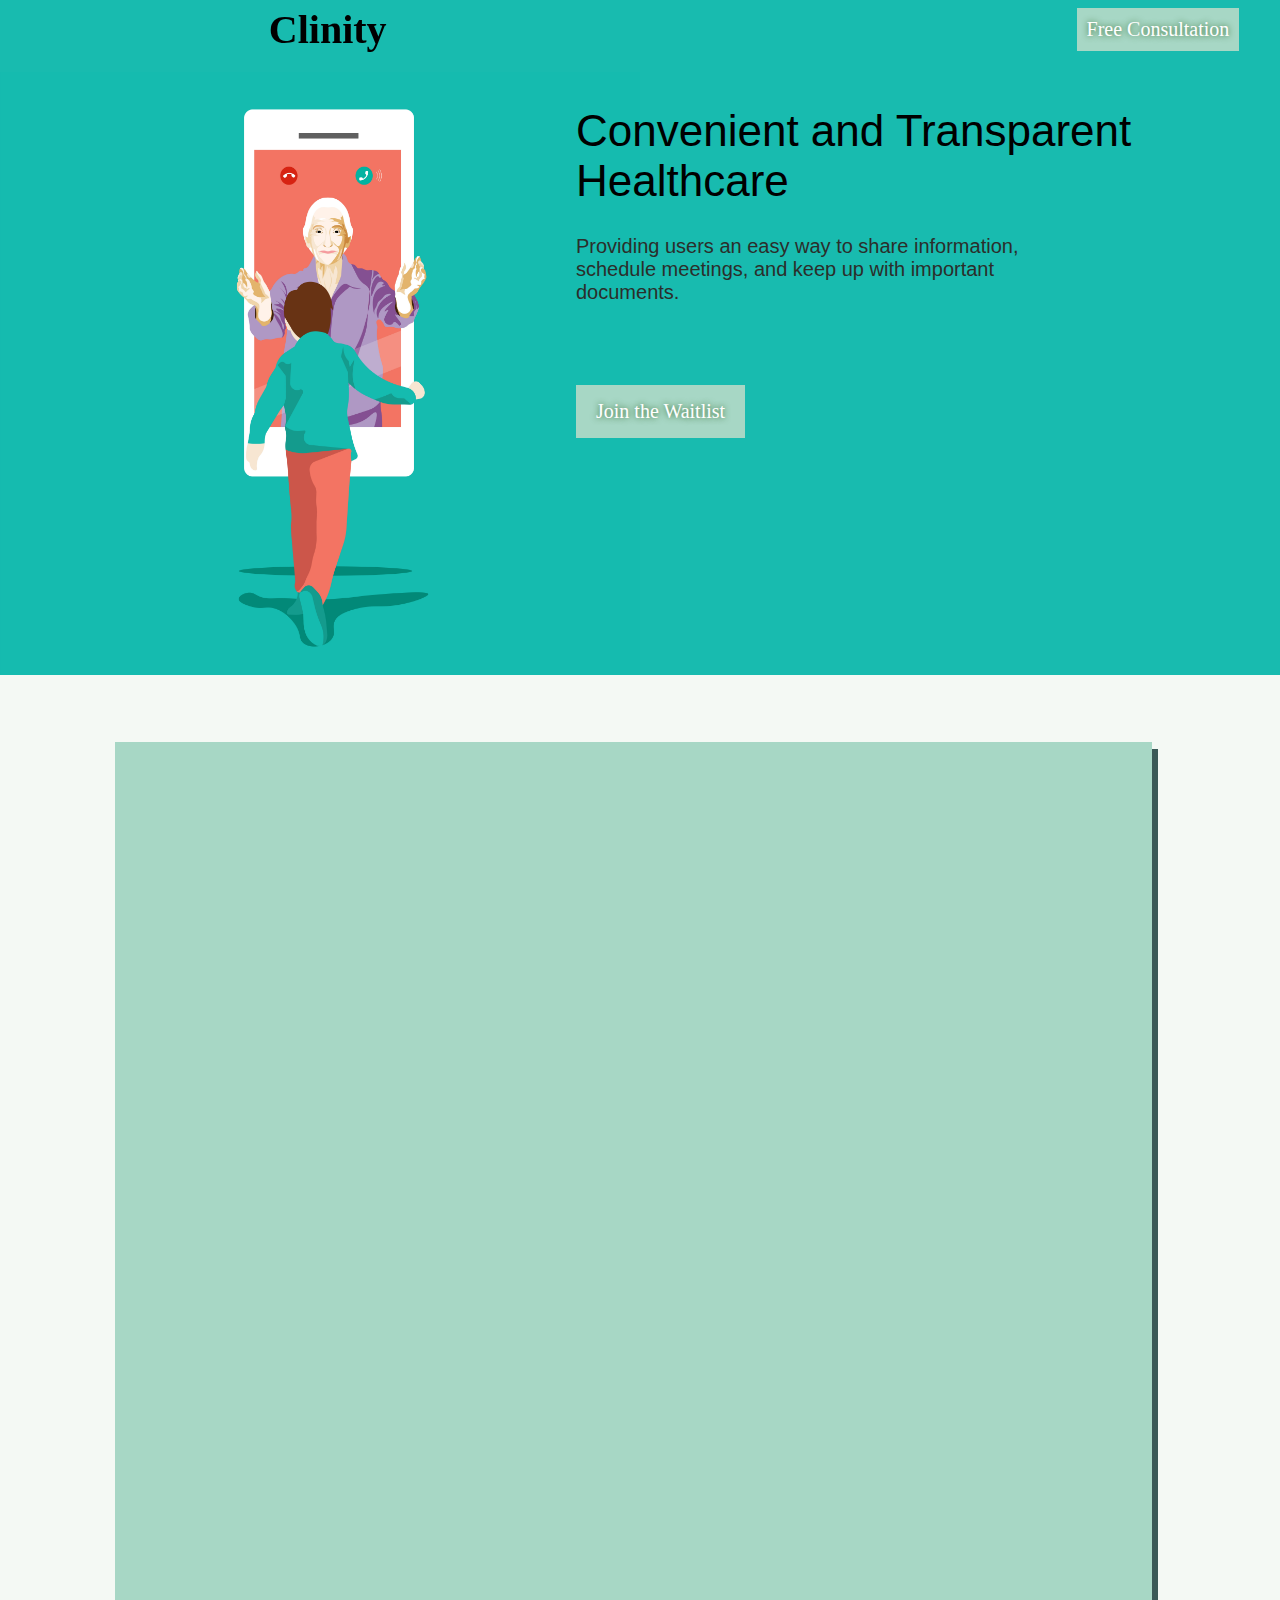
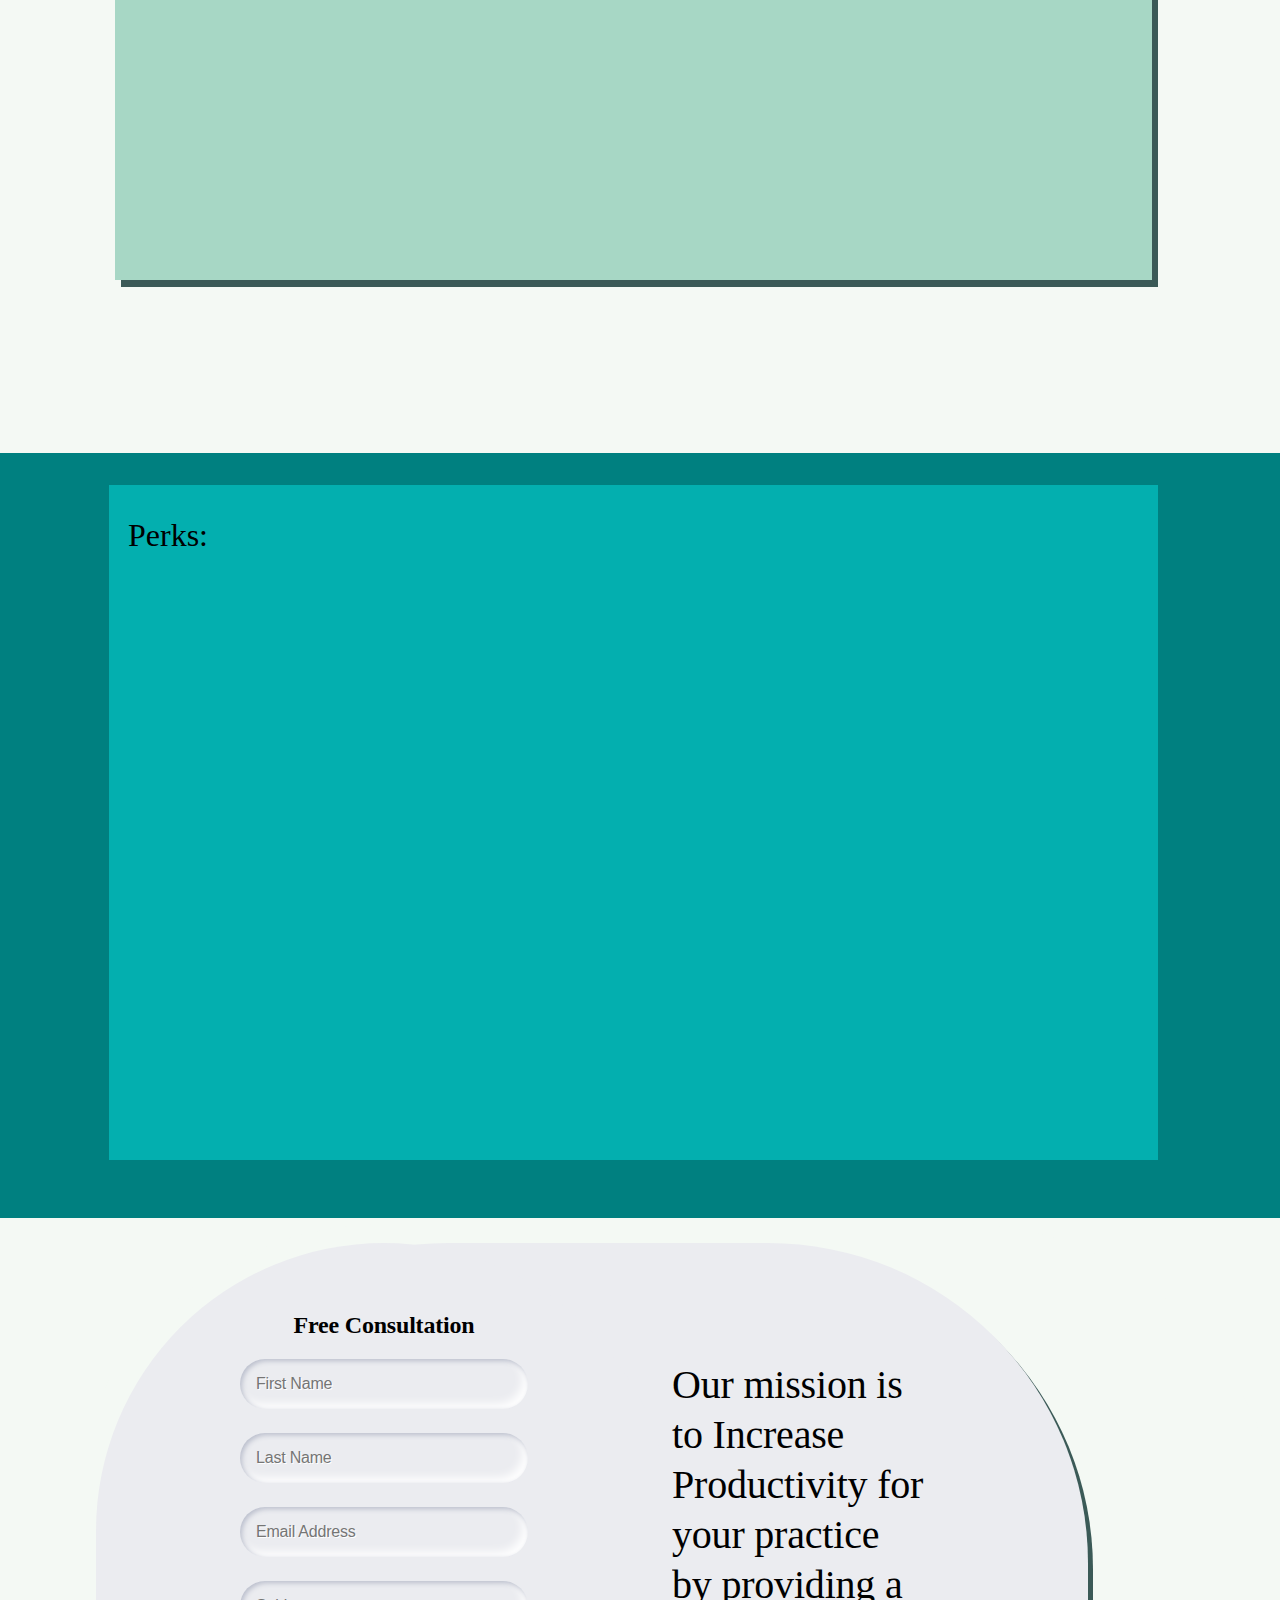
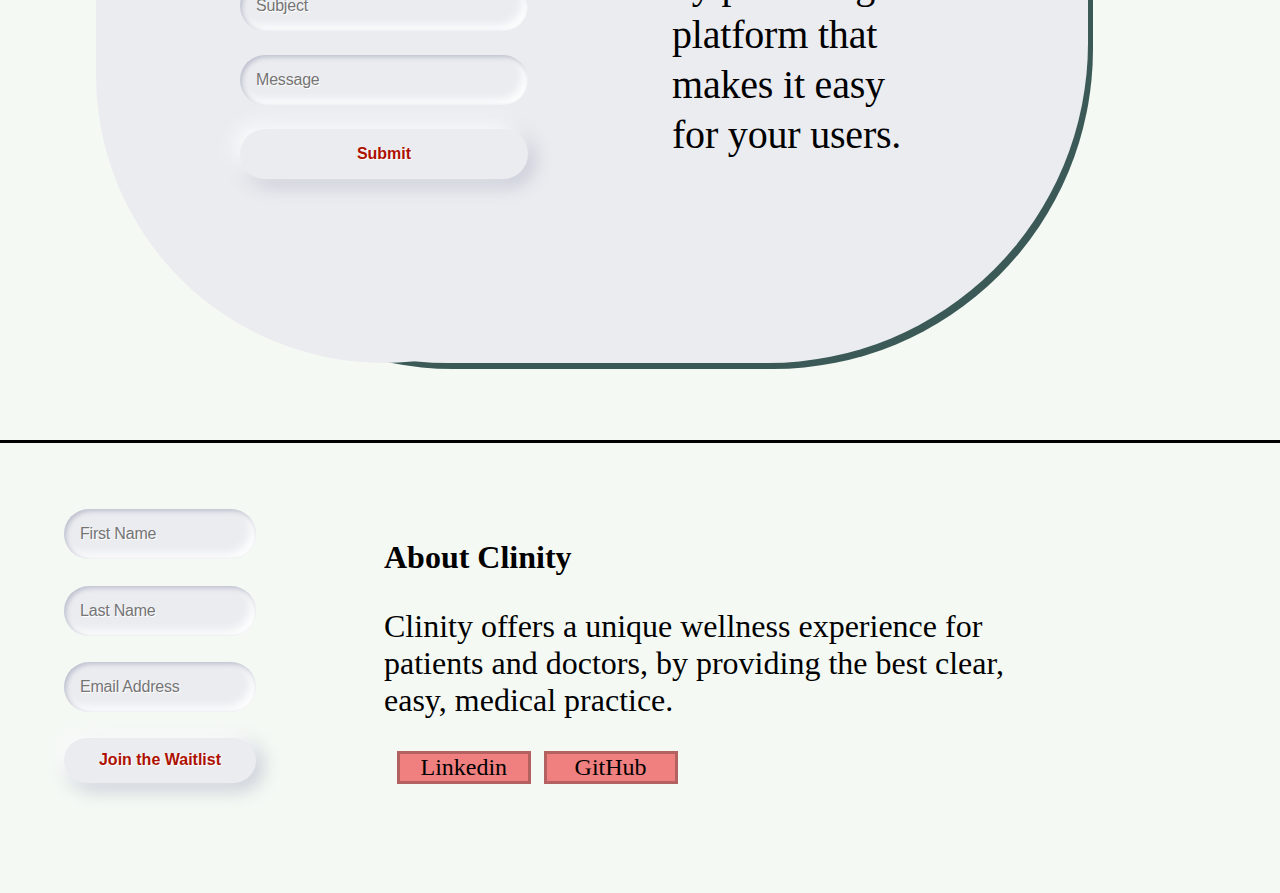
<file: index.html>
<!DOCTYPE html>
<html lang="english">
    <head>
        <!-- Global site tag (gtag.js) - Google Analytics -->
        <script async src="https://www.googletagmanager.com/gtag/js?id=G-GKX65BQ890"></script>
        <script>
        window.dataLayer = window.dataLayer || [];
        function gtag(){dataLayer.push(arguments);}
        gtag('js', new Date());

        gtag('config', 'G-GKX65BQ890');
        </script>
        <title>Clinity</title>
        <link rel='stylesheet' href='./resources/styles.css'>
        <link href="https://fonts.googleapis.com/css2?family=Comfortaa:wght@500&display=swap" rel="stylesheet">
    </head>
    <body>
        <main>
            <nav>
                <div id="navigation-flex" >
                    <section id="header-left">
                        <header id="header" ><a href="#beginning">Clinity</a></header>
                    </section>
                    <section id="heder-right">
                        <button id="header-button-1" ><a href="#form-rect">Free Consultation</a></button>
                        <!-- <button>Sign In</button> -->
                        <!-- <button>Sign Up</button> -->
                    </section>
                </div>
            </nav>
            <div id="beginning">
                <img id="first-pic" src="./resources/images/united-nations-covid-19-response--JllWBVNaQ4-unsplash.jpg">
                <section id="first-part">
                    <div id="info-1">
                        <h1 id="info-header-one">Convenient and Transparent Healthcare</h1>
                        <h3 id="info-header-three">
                            Providing users an easy way to share information, 
                            schedule meetings, and keep up with important documents. 
                        </h3>
                        <button id="info-button"><a href="#footer">Join the Waitlist</a></button>
                    </div>
                </section>
            </div>
            <section id="info-2">
                <div id="info-2-flex">
                    <div class="fade" id="text-easy-doctor">
                        <h2 id="doctor">Everyday tasks at one glance</h2>
                        <p id="doctor-content">
                            We know your day is busy, so we organized it for you. 
                            View upcoming tasks and appointments at a glance,
                        </p>
                        <img id="doctor-image" src="./resources/images/Screen Shot 2020-10-17 at 1.11.46 PM.png">
                    </div>
                    <div class="fade" id="text-easy-you">
                        <h2 id="you">where your essentials, accessible.</h2>
                        <p id="patient-content">
                            You won't forget those important documents at home 
                            again. Always showing you only what you need.
                        </p>
                        <img id="patient-image" src="./resources/images/Screen Shot 2020-10-17 at 1.11.15 PM.png">
                    </div>
                </div>
                <section id="middle-2">
                    <div class="features">
                        <h1 id="second-intro-header">Perks:</h1>
                        
                        <div class="first-half">
                            <section class="fade" id="communication">
                                <img id="productivity-image"src="./resources/images/chart.png">
                                <h1 id="communication-header">
                                    Reduce overhead costs and boost efficiency.
                                </h1>
                            </section>
                            
                            <section class="fade" id="contact-less">
                                <img id="contact-image" src="./resources/images/video_call.png">
                                <h1 id="contact-header">
                                    Conduct real-time video visits. 
                                    No download, no login.
                                </h1>
                            </section>
                            <section class="fade" id="medicine">
                                <img id="medicine-image" src="./resources/images/user_group.png">
                                <h1 id="medicine-header">
                                    Collect insurance cards and signatures before patients come.
                                </h1>
                            </section>
                        </div>
                        <div id="second-half">
                            <div class="form-rect-background" id="form-rect">
                                <form class="form" id="form">
                                    <h2 id="segment" class="get-in-touch">Free Consultation</h2>
                                    <label>
                                    <input type="text"  placeholder="First Name">
                                    </label>
                                    <label>
                                        <input type="text"  placeholder="Last Name">
                                    </label>
                                    <label>
                                        <input type="email" placeholder="Email Address"/>
                                    </label>
                                    <label>
                                        <input type="Subject" placeholder="Subject"/>
                                    </label>
                                    <label>
                                        <input type="text" placeholder="Message"></input>
                                    </label>
                                    <button class="button-submit" type="button"><i class="icon ion-md-lock"></i> Submit</button>
                                </form>
                                <div id="form-text">
                                    <div class="form-text">
                                        <p class="form-text-p">
                                            Our mission is to Increase Productivity for your practice by providing a platform that makes it easy for your users.
                                        </p>
                                    </div>
                                </div>
                            </div>
                            
                        </div>
                        <footer id="footer">
                            <div id="footer-form">
                                <label>
                                    <input id="footer-input" type="text"  placeholder="First Name">
                                </label>
                                <label>
                                    <input id="footer-input" type="text"  placeholder="Last Name">
                                </label>
                                <label>
                                    <input id="footer-input" type="email" placeholder="Email Address"/>
                                </label>
                                <button class="button-footer-submit" type="button"><i class="icon ion-md-lock"></i> <a href="./waitlist.html"> Join the Waitlist</a></button>
                            </div>
                            <div id="footer-text">
                                <h3 id="footer-header">About Clinity</h3>
                                <p id="footer-paragraph">
                                    Clinity offers a unique wellness experience for patients and doctors, 
                                    by providing the best clear, easy, medical practice.
                                </p>
                                <!-- <h2 id="footer-footer">Developed By Joshua W. Riley</h2> -->
                                <div id="links">
                                    <a id="footer-links" href="https://www.linkedin.com/in/joshua-william-riley/">Linkedin</a>
                                    <a id="footer-links" href="https://github.com/JustJoshRiley/Clinity">GitHub</a>
                                </div>
                            </div>
                        </footer>
                    </div>
                </section>
            </section>
        </main>
        <script src="https://ajax.googleapis.com/ajax/libs/jquery/3.5.1/jquery.min.js"></script>
        <script src="./resources/script.js"></script>
    </body>
</html>
</file>
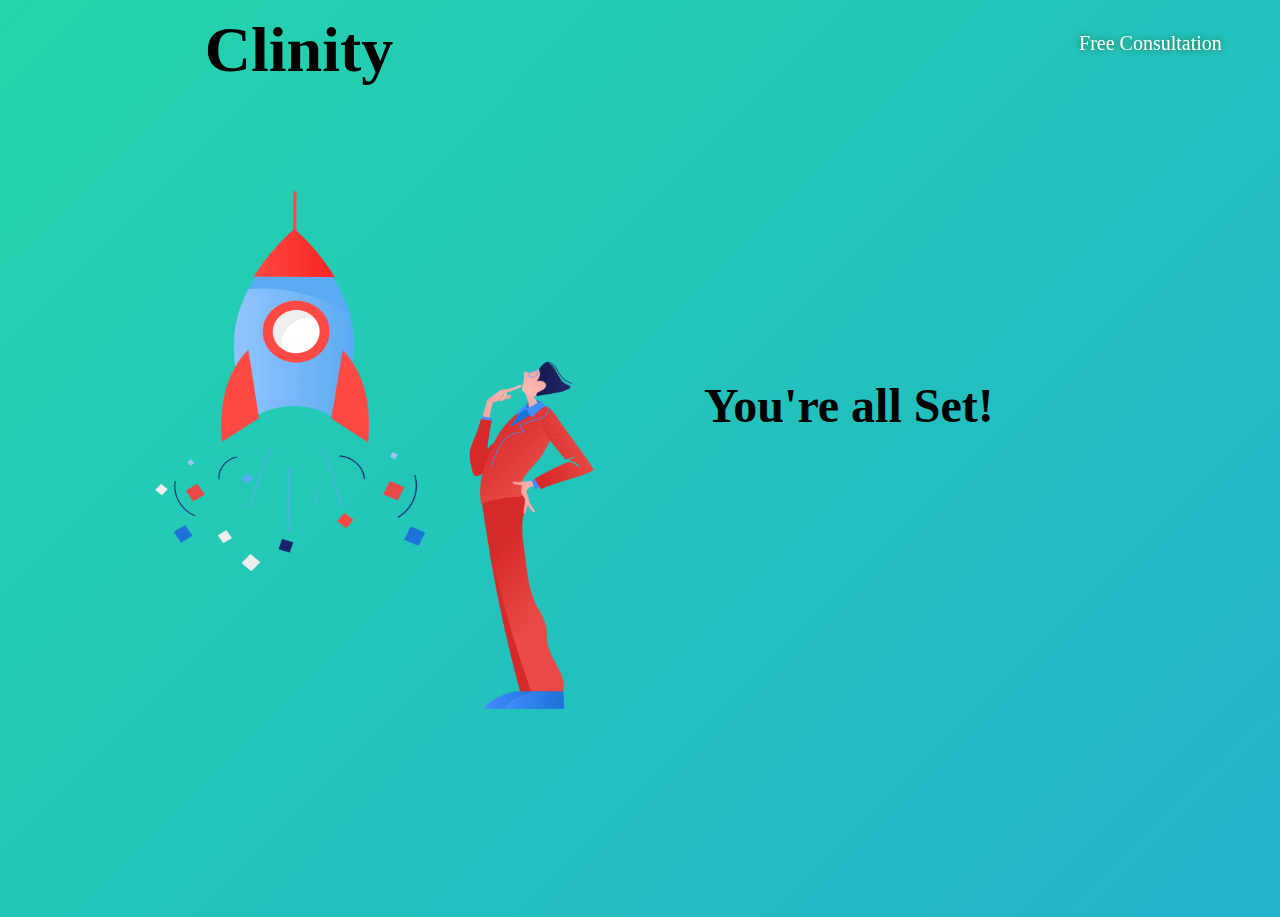
<file: waitlist.html>
<!DOCTYPE html>
<html lang="english">
    <head>
        <link rel='stylesheet' href='./resources/waitlist.css'>
    </head>
    <body>
        <main>
            <nav>
                <div id="navigation-flex">
                    <section id="header-left">
                        <header id="header" ><a href="./index.html">Clinity</a></header>
                    </section>
                    <section id="heder-right">
                        <button id="header-button-1" ><a href="./index.html">Free Consultation</a></button>
                        <!-- <button>Sign In</button> -->
                        <!-- <button>Sign Up</button> -->
                    </section>
                </div>
            </nav>
            <section id="waitlist-section" >
                <h1 id="waitlist-message">You're all Set! </h1>
                <img id="waitlist-pic" src="resources/images/clip-962.png">
            </section>
        </main>
    </body>
</html>
</file>
<file: resources/styles.css>
body, html {
    background-color: #f4f9f4;
    margin: 0%;
    scroll-behavior: smooth;
    width: 100vw;
    height: fit-content;
}
a:link, a:visited {
    text-decoration:none;
	color:inherit;
}

/* navigation */
nav {
    background-color:#18BBAF;
    width: 100%;
    height: 8vh;
    display: fixed;
    align-items: center;
    justify-content: space-around;
    position: fixed;
    z-index: 20;
}
#navigation-flex {
    display: flex;
    width: 100vw;
    justify-content: space-between;
    position: fixed;
}
#header-left {
    display: flex;
    width: 50vw;
    margin-left: 21%;
    margin-top: .5%;
}
#header {
    font-family: "Palatino Linotype", "Book Antiqua", "Palatino", serif;
    font-size: 2.5rem;
    font-weight: bolder;
    position: fixed;
}
#header-right {
    display: flex;
    flex-direction: row;
    width: 50vw;
}
#header-button-1 {
    background-color:#a7d7c5;
	cursor:pointer;
	color:#ffffff;
	font-family:Georgia;
	font-size:20px;
	padding:10px 10px;
	text-decoration:none;
    text-shadow:0px 0px 6px #2f6627;
    border:none;
    margin-top: 5%;
    margin-left: -25%;
}
#header-button-1:hover {
    background-color:#e1f4f3;
}
#header-button-1:active {
    position:relative;
	top:1px;
}

/* first section  */
#beginning {
    height: 75vh;
    width: 100%;
    background-color: #18BBAF;
}
#first-part {
    display: flex;
    width: 100%;
    z-index: 5;
}
#info-1 {
    width: 100vw;
    height: 55vh;
    margin-left: 45%;
    z-index: 5;
}
#first-pic {
    height: 75%;
    position: absolute;
    width: 50%;
    z-index: 0;
}
#info-header-one {
    display: flex;
    font-family: "Helvetica Neue", Helvetica, Arial, sans-serif;
    font-size: 2.5em;
    margin-top: 15%;
    font-size: 44px;
    width:85%;
    font-weight: 500;
    text-align: left;
}
#info-header-three {
    display: flex;
    position: relative;
    font-family: "Helvetica Neue", Helvetica, Arial, sans-serif;
    width: 65%;
    height: 30%;
    font-weight: lighter;
    font-weight: 500;
    justify-content: center;
    font-size: 1.25rem;
    text-align: left;
    color: #2b2e2b;
    text-decoration: none;
}

#info-button {
    position: relative;
    background-color:#a7d7c5;
	display:inline-block;
	cursor:pointer;
	color:#ffffff;
	font-family:Georgia;
	font-size:20px;
	padding:15px 20px;
	text-decoration:none;
    text-shadow:0px 0px 6px #2f6627;
    border:none;
    margin-top: -18%;
}
#info-button:hover {
    background-color:#e1f4f3;
}
#info-button:active {
    position:relative;
	top:1px;
}


/* Section two */
#info-2 {
    width: 90%;
    height: 100%;
    margin-top: 5.25%;
    /* background-attachment: fixed; */
}
#middle-2 {
    margin-left: 0%;
}
#info-2-flex {
    margin-left: 10%;
    display: flex;
    flex-direction: column;
    width: 90%;
    height: 100%;
    background-color: #a7d7c5;
    justify-content: center;
    box-shadow: 6px 7px  #3b5a57;
}
#text-easy-you {
    text-align: center;
    display: flex;
    flex-direction: row-reverse;
    justify-content: space-around;
    margin-top: 8%;
}
#text-easy-doctor {
    text-align: center;
    display: flex;
    flex-direction: row;
    justify-content: space-around;
}
#doctor-content {
    position: absolute;
    color: #0d0f0f;
    font-size: 30px;
    font-family: "Helvetica Neue", Helvetica, Arial, sans-serif;
    margin-top: 20%;
    margin-right: 10%;
    width: 30%;
    height: 15%;
    font-weight: lighter;
    font-weight: 500;
    text-align: left;
    word-wrap: break-word;
    color: #495850;
}
#patient-content {
    position: absolute;
    font-size: 30px;
    font-family: "Helvetica Neue", Helvetica, Arial, sans-serif;
    width: 30%;
    height: 15%;
    font-weight: lighter;
    font-weight: 500;
    text-align: left;
    word-wrap: break-word;
    color: #495850;
    margin-top: 20%;
    margin-left: 10%;
}
#info-header-3 {
    text-align: center;
    display: flex;
    font-family: Verdana, Geneva, Tahoma, sans-serif;
    font-size: 2.5rem;
    font-weight: 500;
    background-color: #74b49b;
}
#info-header-4 {
    text-align: center;
    display: flex;
    flex-direction: row;
    font-family: Verdana, Geneva, Tahoma, sans-serif;
    font-size: 2.5rem;
    font-weight: 500;
    background-color: #74b49b;
}
#patient-image {
    width: 20%;
    height: auto;
    z-index: 1;
    box-shadow: 9px 10px  #3b5a57;
    margin-bottom: 5%;
}
#doctor-image {
    margin-top: 10%;
    width: 20%;
    height: auto;
    box-shadow: 9px 10px  #3b5a57;
}
#doctor, #you{
    color: #0d0f0f;
    font-size: 3rem;
    font-weight: bolder;
    font-family: 'Comfortaa', cursive;
    margin-top: 5%;
}
#doctor {
    text-align: left;
    width: 45%;
}
#you {
    text-align: left;
    width: 50%;
}
/* Card with png  */
#middle-2 {
    width: 100%;
    height: auto;
    display: flex;
    margin-top: 15%;
    align-items: center;
}
.features {
    height: 85vh;
    width: 100vw;
    background-color: teal;
}
#second-intro-header {
    text-align: left;
    display: flex;
    flex-direction: column;
    align-items: left;
    font-size: 2rem;
    position: absolute;
    margin-left: 10%;
    margin-top: 5%;
    font-family: "Palatino Linotype", "Book Antiqua", serif;
    font-weight: normal;
}
.first-half {
    margin-top: 2.5%;
    margin-left: 8.5%;
    height: 75vh;
    width: 82%;
    display: flex;
    background-color: rgb(3, 175, 175);
    align-items: center;
    justify-content: center;
}
#communication {
    text-align: center;
    height: 40vh;
    width: 30%;
    display: flex;
    flex-direction: column;
    align-items: center;
    font-family: Georgia, Times, 'Times New Roman', serif;
}
#communication-header {
    font-size: 1.5rem;
    width: 15vw;
}
#contact-less {
    text-align: center;
    height: 40vh;
    width: 30%;
    display: flex;
    flex-direction: column;
    align-items: center;
    font-family: Georgia, Times, 'Times New Roman', serif;
}
#contact-header {
    font-size: 1.5rem;
    width: 15vw;
}
#medicine {
    text-align: center;
    height: 40vh;
    width: 30%;
    display: flex;
    flex-direction: column;
    align-items: center;
    font-family: Georgia, Times, 'Times New Roman', serif;
}
#medicine-header {
    font-size: 1.5rem;
    width: 15vw;
}
#productivity-image {
    width: 90%;
    height: 90%;
}
#contact-image {
    width: 90%;
    height: 90%;  
}
#medicine-image {
    width: 90%;
    height: 90%;
}
/* second half  */
#second-half {
    height: 100%;
    background-color: #f4f9f4;
    left: 0%;
    margin-top: 5%;
    margin-left: 5%;
    border-radius: 320px;
    z-index: -1;
    /* display: flex; */
    /* justify-content: center; */
    
}
/* form  */
.form {
    position: absolute;
    margin-top: 1.5%;
    margin-left: 2.5%;
    background-color: #ebecf0;
    width: 45%;
    height: 80vh;
    display: flex;
    flex-direction: column;
    align-items: center;
    font-family: "Montserrat", sans-serif;
    letter-spacing: -0.2px;
    font-size: 16px;
    border-radius: 320px;
    z-index: 1;
}
.get-in-touch {
    margin-top: 12%;
    font-family: Cambria, Cochin, Georgia, Times, 'Times New Roman', serif;
}
#form-rect-background {
    border-radius: 320px;
    height: 80vh;
    width: 100%;
    margin-top: 55%;
    display: flex;
    flex-direction: row-reverse;
    z-index: 5;
    
}
#form-text {
    position: absolute;
    margin-top: 1.5%;
    margin-left: 5%;
    background-color: #ebecf0;
    width: 75vw;
    height: 80vh;
    display: flex;
    flex-direction: column;
    align-items: center;
    font-family: "Montserrat", sans-serif;
    letter-spacing: -0.2px;
    font-size: 16px;
    border-radius: 320px;
    z-index: 0;
    box-shadow: 5px 6px  #3b5a57;
}
.form-text {
    margin-left: 40%;
    margin-top: 8%;
    text-align: left;
    width: 20vw;
}
.form-text-p {
    font-size: 2.5rem;
    font-family: Cambria, Cochin, Georgia, Times, 'Times New Roman', serif;
    line-height: 50px;
}
.button-submit,
input {
    border: 0;
    outline: 0;
    font-size: 16px;
    border-radius: 320px;
    padding: 16px;
    background-color: #ebecf0;
    text-shadow: 1px 1px 0 #fff;
}
label {
    display: block;
    margin-bottom: 24px;
    width: 50%;
}
input {
    box-shadow: inset 2px 2px 5px #babecc,
    inset -5px -5px 10px #fff;
    width: 100%;
    box-sizing: border-box;
    transition: all 0.2s ease-in-out;
    appearance: none;
    -webkit-appearance: none;
    font-family: "Montserrat", sans-serif;
    letter-spacing: -0.2px;
    font-size: 16px;
}
input:focus {
    box-shadow: inset 1px 1px 2px #babecc, 
    inset -1px -1px 2px #fff;
}
.button-submit {
    color: #61677c;
    font-weight: bold;
    box-shadow: -5px -5px 20px #fff, 5px 5px 20px #babecc;
    transition: all 0.2s ease-in-out;
    cursor: pointer;
    font-weight: 600;
}
.button-submit:hover {
    box-shadow: -2px -2px 5px #fff, 2px 2px 5px #babecc;
}
.red:active {
    box-shadow: inset 1px 1px 2px #babecc, 
    inset -1px -1px 2px #fff;
}
.button-submit{
    display: block;
    width: 50%;
    color: #ae1100;
}
/* footer */
#footer{
    height: 50vh;
    width: 100vw;
    display: flex;
    font-weight: lighter;
    font-size: 12px;
    align-self: center;
    border-color: #3b5a57;
    margin-top: 4%;
    border-width: 10ch;
    border-top: #babecc;
    border-top: solid;
}
#footer-form {
    display: flex;
    flex-direction: column;
    margin: 5%;
}
#footer-input {
    margin-top: 2.5%;
    width: 15vw;
}

.button-footer-submit {
    color: #61677c;
    font-weight: bold;
    box-shadow: -5px -5px 20px #fff, 5px 5px 20px #babecc;
    transition: all 0.2s ease-in-out;
    cursor: pointer;
    font-weight: 600;
    border: 0;
    outline: 0;
    font-size: 16px;
    border-radius: 320px;
    color: #ae1100;
    background-color: #ebecf0;
    text-shadow: 1px 1px 0 #fff;
    width: 15vw;
    height: 5vh;
    margin-top: 1%;
    justify-content: center;
}
a.button-footer-submit {
    color: inherit;
}
.button-footer-submit:hover {
    box-shadow: -2px -2px 5px #fff, 2px 2px 5px #babecc;
}

#footer-text {
    text-align: left;
    width: 50vw;
    margin: 5%;
}
#footer-header{
    font-size: 2rem;
    font-weight: 600;
}
#footer-paragraph {
    font-size: 2rem;
}
#footer-footer {
    font-size: .5rem;
}
#links {
    display: flex;
}
#footer-links {
    font-size: 2em;
    height: 3vh;
    width: 10vw;
    background-color: lightcoral;
    text-align: center;
    border: rgb(180, 97, 97);
    border-style: solid;
    margin-left: 2%;
}


/* fade  */
.fade {
    opacity: 0;
}
</file>
<file: resources/waitlist.css>
body {
    /* background-color: #f4f9f4; */
    margin: 0%;
    scroll-behavior: smooth;
    width: 100vw;
    height: 100vh;
    background: linear-gradient(-45deg, #ee7752, #e73c7e, #23a6d5, #23d5ab);
	background-size: 400% 400%;
	animation: gradient 15s ease infinite;
}
@keyframes gradient {
	0% {
		background-position: 0% 50%;
	}
	50% {
		background-position: 100% 50%;
	}
	100% {
		background-position: 0% 50%;
	}
}

a:link, a:visited {
    text-decoration:none;
	color:inherit;
}

nav {
    /* background-color:#18BBAF; */
    width: 100%;
    height: 8vh;
    display: fixed;
    align-items: center;
    justify-content: space-around;
    position: fixed;
    z-index: 20;
}
#navigation-flex {
    display: flex;
    width: 100vw;
    justify-content: space-between;
    position: fixed;
}
#header-left {
    display: flex;
    width: 50vw;
    margin-left: 16%;
    margin-top: 1%;
}
#header {
    font-family: "Palatino Linotype", "Book Antiqua", "Palatino", serif;
    font-size: 4rem;
    font-weight: bolder;
    position: fixed;
}
#header-right {
    display: flex;
    flex-direction: row;
    width: 50vw;
}
#header-button-1 {
    background-color:transparent;
	cursor:pointer;
	color:#ffffff;
	font-family:Georgia;
	font-size:20px;
	padding:15px 15px;
	text-decoration:none;
    text-shadow:0px 0px 6px #2f6627;
    border:none;
    margin-top: 10%;
    margin-left: -25%;
}
#header-button-1:hover {
    background-color:#e1f4f3;
}
#header-button-1:active {
    position:relative;
	top:1px;
}


#waitlist-section {
    display: flex;
    position: absolute;
    flex-direction: row-reverse;
    height: 95.5vh;
    width: 100vw;
    background: no-repeat center center ;
    margin-top: 4.5%;
    justify-content: center;
}

#waitlist-message {
    font-size: 3rem;
    height: 15vh;
    width: 35vw;
    align-items: center;
    margin-top: 25%;
    margin-left: 5%;
    font-family: "Palatino Linotype", "Book Antiqua", "Palatino", serif;
    font-weight: bolder;

}

#waitlist-pic {
    width: 40vw;
    height: 70vh;
    margin-top: 5%;

}

#gifs {
    height: 100vh;
    width: 100vw;
}
</file>
